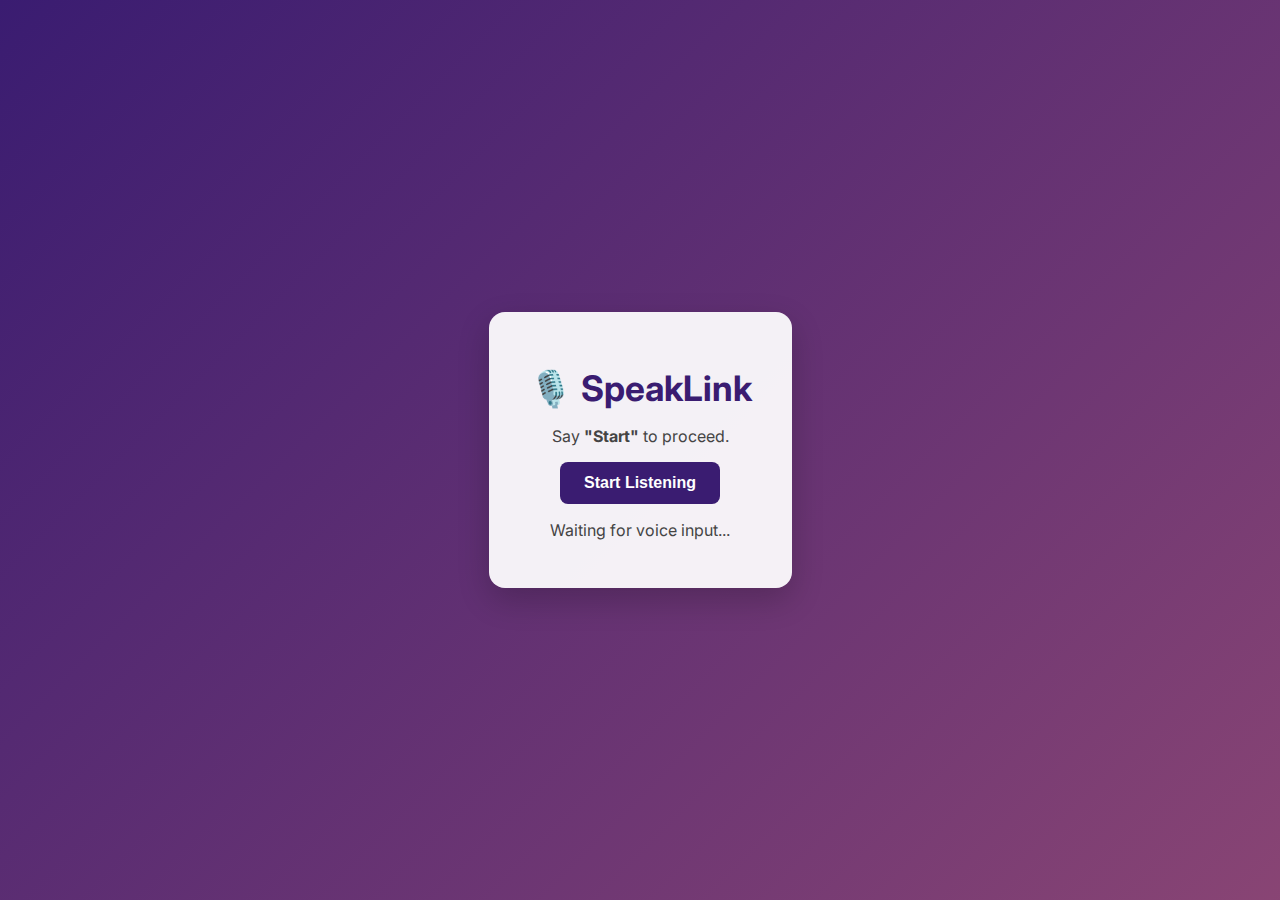
<file: speaklink/index.html>
<!DOCTYPE html>
<html lang="en">
<head>
  <meta charset="UTF-8" />
  <meta name="viewport" content="width=device-width, initial-scale=1.0"/>
  <title>SpeakLink Home</title>
  <link rel="stylesheet" href="style.css" />
</head>
<body>
  <div class="container">
    <h1>🎙️ SpeakLink</h1>
    <p>Say <strong>"Start"</strong> to proceed.</p>
    <button id="startListening">Start Listening</button>
    <p id="status">Waiting for voice input...</p>
  </div>

  <script src="voice-listener.js"></script>
</body>
</html>
</file>
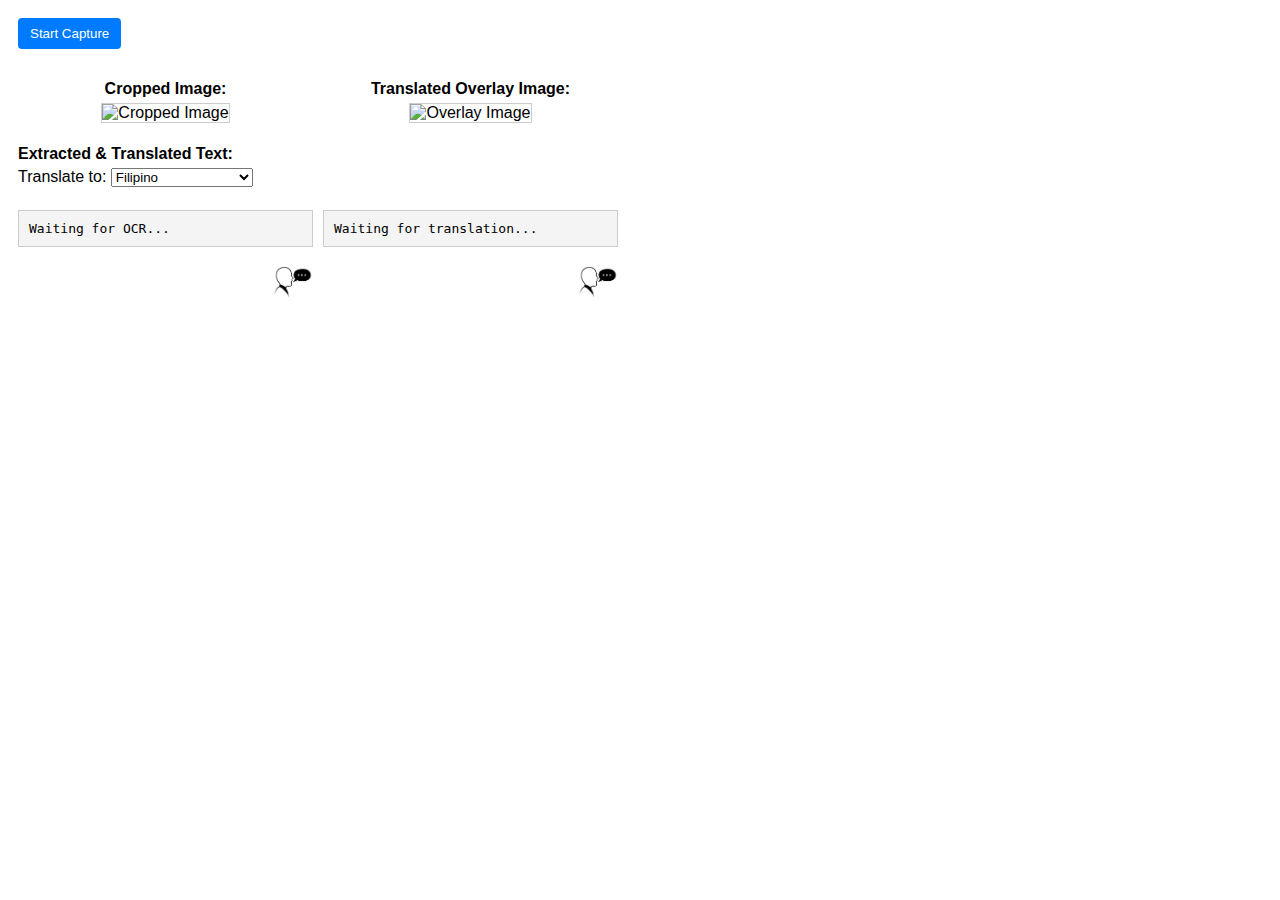
<file: speaklink-translator/popup.html>
<!DOCTYPE html>
<html>
<head>
  <title>SpeakLink Translator</title>
  <style>
    body {
      width: 600px;
      font-family: Arial, sans-serif;
      padding: 10px;
    }
    h4 {
      margin-bottom: 5px;
    }
    .image-container {
      display: flex;
      gap: 10px;
      margin-top: 10px;
    }
    .image-box {
      flex: 1;
      display: flex;
      flex-direction: column;
      align-items: center;
    }
    .image-box img {
      max-width: 100%;
      border: 1px solid #ccc;
      cursor: pointer;
    }
    .text-container {
      display: flex;
      gap: 10px;
      margin-top: 10px;
    }
    .text-box-wrapper {
      width: 50%;
      display: flex;
      flex-direction: column;
      align-items: stretch;
    }
    .text-box {
      flex: 1;
      background: #f4f4f4;
      padding: 10px;
      border: 1px solid #ccc;
      white-space: pre-wrap;
      word-wrap: break-word;
    }
    .speak-btn {
      background: none;
      border: none;
      padding: 0;
      margin-top: 5px;
      align-self: flex-end;
      cursor: pointer;
    }
    .speak-btn img {
      width: 40px;
      height: 33px;
    }
    .speak-btn:hover img {
      opacity: 0.7;
    }
    button#startCapture {
      background-color: #007bff;
      color: white;
      border: none;
      padding: 8px 12px;
      cursor: pointer;
      border-radius: 4px;
    }
    button#startCapture:hover {
      background-color: #0056b3;
    }
  </style>
</head>
<body>
  <button id="startCapture">Start Capture</button>

  <div class="image-container">
    <div class="image-box">
      <h4>Cropped Image:</h4>
      <img id="cropped-img" alt="Cropped Image">
    </div>
    <div class="image-box">
      <h4>Translated Overlay Image:</h4>
      <img id="overlay-img" alt="Overlay Image">
    </div>
  </div>

	<h4>Extracted & Translated Text:</h4>
	<div style="margin-bottom: 10px;">
	  <label for="target-lang">Translate to:</label>
	  <select id="target-lang">
		<option value="tl">Filipino</option>
		<option value="es">Spanish</option>
		<option value="fr">French</option>
		<option value="de">German</option>
		<option value="ja">Japanese</option>
		<option value="zh-CN">Chinese (Simplified)</option>
	  </select>
	</div>

	<div class="text-container">
	  <div class="text-box-wrapper">
		<pre id="ocr-result" class="text-box">Waiting for OCR...</pre>
		<button id="speak-ocr" class="speak-btn">
		  <img src="talkperson.png" alt="Speak">
		</button>
	  </div>
	  <div class="text-box-wrapper">
		<pre id="translated-result" class="text-box">Waiting for translation...</pre>
		<button id="speak-translation" class="speak-btn">
		  <img src="talkperson.png" alt="Speak">
		</button>
	  </div>
	</div>

  <script src="popup.js"></script>
  <script src="speech.js"></script>
</body>
</html>
</file>
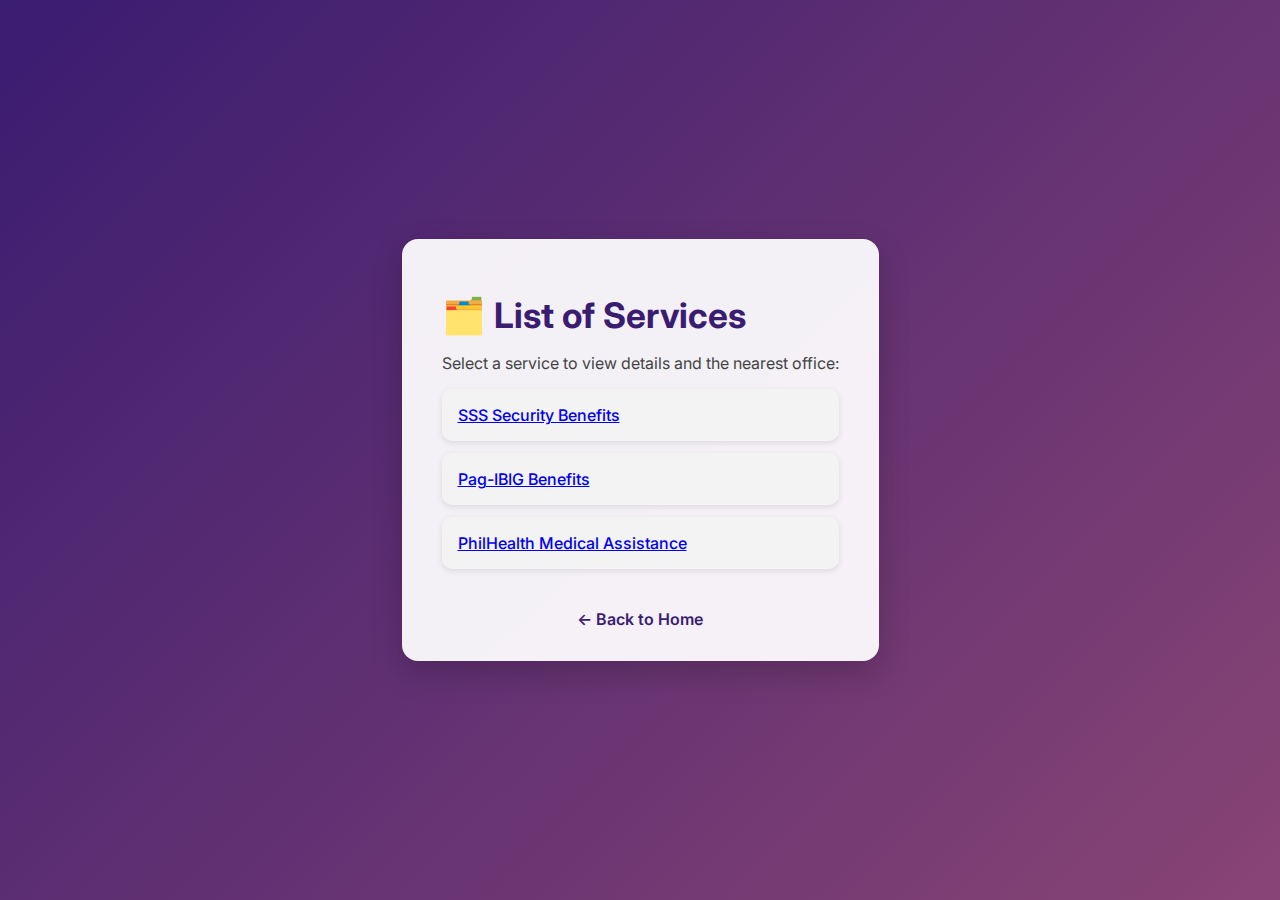
<file: speaklink/services.html>
<!DOCTYPE html>
<html lang="en">
<head>
  <meta charset="UTF-8" />
  <meta name="viewport" content="width=device-width, initial-scale=1.0"/>
  <title>List of Services - SpeakLink</title>
  <link rel="stylesheet" href="style.css" />
</head>
<body>
  <div class="container">
    <h1>🗂️ List of Services</h1>
    <p>Select a service to view details and the nearest office:</p>
		<ul class="service-list">
		  <li><a href="sss.html">SSS Security Benefits</a></li>
		  <li><a href="#">Pag-IBIG Benefits</a></li>
		  <li><a href="#">PhilHealth Medical Assistance</a></li>
		</ul>

    <div id="service-info" class="service-info" style="display: none;">
      <h3 id="service-name"></h3>
      <p>Mock Link: <a id="service-link" href="#" target="_blank"></a></p>
      <div id="map-container" style="margin-top: 1rem;">
        <iframe id="map-frame"
          width="100%"
          height="300"
          style="border:0; border-radius: 10px;"
          loading="lazy"
          allowfullscreen
          referrerpolicy="no-referrer-when-downgrade">
        </iframe>
      </div>
    </div>

    <a href="index.html" class="back">← Back to Home</a>
  </div>

  <script>
    const services = {
      1: {
        name: 'SSS Security Benefits',
        link: 'https://www.mock-sss.gov.ph'
      },
      2: {
        name: 'Pag-IBIG Benefits',
        link: 'https://www.mock-pagibig.gov.ph'
      },
      3: {
        name: 'PhilHealth Medical Assistance',
        link: 'https://www.mock-philhealth.gov.ph'
      }
    };

    function showServiceInfo(id) {
      const service = services[id];
      document.getElementById('service-name').innerText = service.name;
      document.getElementById('service-link').innerText = service.link;
      document.getElementById('service-link').href = service.link;
      document.getElementById('service-info').style.display = 'block';

      // Geolocation and mock Google Maps view
      if (navigator.geolocation) {
        navigator.geolocation.getCurrentPosition(position => {
          const lat = position.coords.latitude;
          const lng = position.coords.longitude;
          const mapUrl = `https://www.google.com/maps/embed/v1/place?key=YOUR_GOOGLE_MAPS_API_KEY&q=${encodeURIComponent(service.name)}+office&center=${lat},${lng}&zoom=13`;
          document.getElementById('map-frame').src = mapUrl;
        }, () => {
          document.getElementById('map-frame').src = 'https://maps.google.com';
        });
      } else {
        document.getElementById('map-frame').src = 'https://maps.google.com';
      }
    }
  </script>
</body>
</html>
</file>
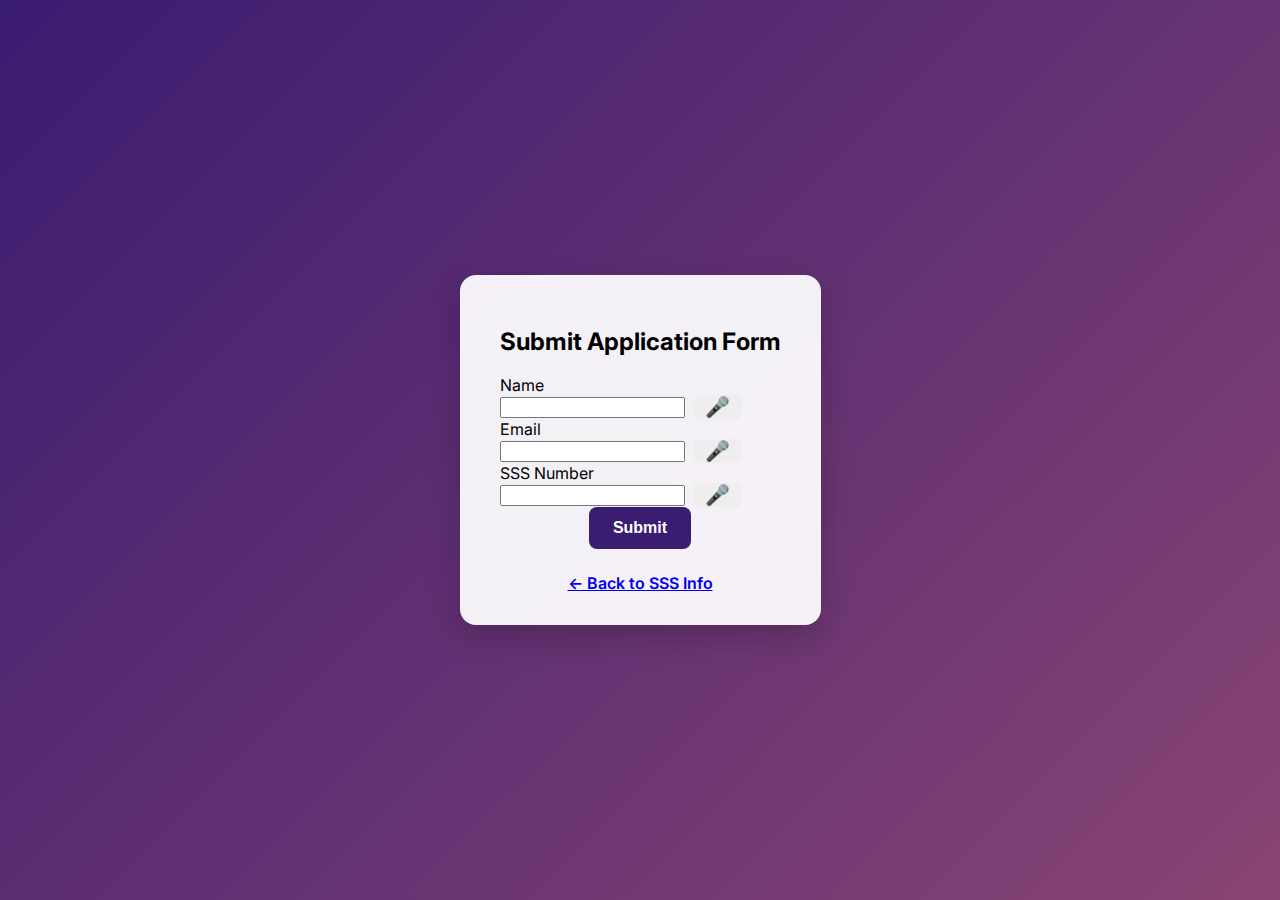
<file: speaklink/sss-form.html>
<!DOCTYPE html>
<html lang="en">
<head>
  <meta charset="UTF-8" />
  <meta name="viewport" content="width=device-width, initial-scale=1.0" />
  <title>SSS Application Form</title>
  <link rel="stylesheet" href="style.css" />
</head>
<body>
  <div class="container">
    <h2>Submit Application Form</h2>
    <form id="sssForm">
      <div class="form-group">
        <label for="name">Name</label>
        <div style="display: flex; gap: 0.5rem; align-items: center;">
          <input type="text" id="name" name="name" required />
          <button type="button" onclick="startVoiceInput('name')">🎤</button>
        </div>
      </div>
      <div class="form-group">
        <label for="email">Email</label>
        <div style="display: flex; gap: 0.5rem; align-items: center;">
          <input type="email" id="email" name="email" required />
          <button type="button" onclick="startVoiceInput('email')">🎤</button>
        </div>
      </div>
      <div class="form-group">
        <label for="sssNumber">SSS Number</label>
        <div style="display: flex; gap: 0.5rem; align-items: center;">
          <input type="text" id="sssNumber" name="sssNumber" required />
          <button type="button" onclick="startVoiceInput('sssNumber')">🎤</button>
        </div>
      </div>
      <button type="submit" id="voiceBtn">Submit</button>
    </form>

    <div id="result" style="display: none; margin-top: 2rem;">
      <h3>Submitted Information</h3>
      <p><strong>Name:</strong> <span id="result-name"></span></p>
      <p><strong>Email:</strong> <span id="result-email"></span></p>
      <p><strong>SSS Number:</strong> <span id="result-sss"></span></p>

      <h3>Isinaling Impormasyon (Filipino)</h3>
      <p><strong>Pangalan:</strong> <span id="filipino-name"></span></p>
      <p><strong>Email:</strong> <span id="filipino-email"></span></p>
      <p><strong>SSS Numero:</strong> <span id="filipino-sss"></span></p>
    </div>

    <div class="back">
      <a href="sss.html">&larr; Back to SSS Info</a>
    </div>
  </div>

  <script>
    function startVoiceInput(fieldId) {
      const recognition = new (window.SpeechRecognition || window.webkitSpeechRecognition)();
      recognition.lang = 'en-US';
      recognition.start();

      recognition.onresult = function (event) {
        const transcript = event.results[0][0].transcript;
        document.getElementById(fieldId).value = transcript;
      };
    }

    document.getElementById('sssForm').addEventListener('submit', function (e) {
      e.preventDefault();

      const name = document.getElementById('name').value;
      const email = document.getElementById('email').value;
      const sss = document.getElementById('sssNumber').value;

      document.getElementById('result-name').innerText = name;
      document.getElementById('result-email').innerText = email;
      document.getElementById('result-sss').innerText = sss;

      // Filipino Translation (simple)
      document.getElementById('filipino-name').innerText = name;
      document.getElementById('filipino-email').innerText = email;
      document.getElementById('filipino-sss').innerText = sss;

      document.getElementById('sssForm').style.display = 'none';
      document.getElementById('result').style.display = 'block';
    });
  </script>
</body>
</html>
</file>
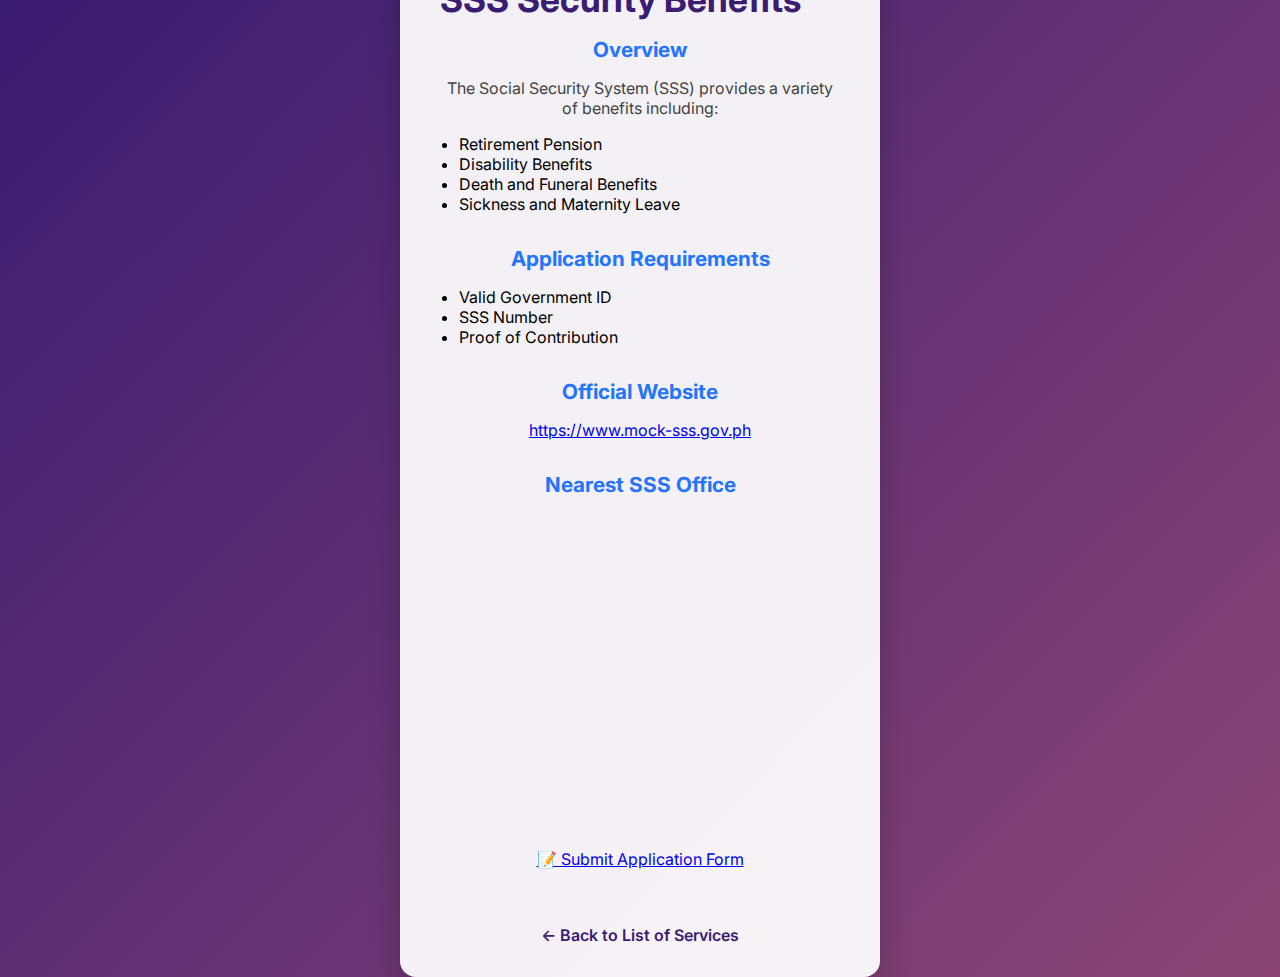
<file: speaklink/sss.html>
<!DOCTYPE html>
<html lang="en">
<head>
  <meta charset="UTF-8" />
  <meta name="viewport" content="width=device-width, initial-scale=1.0"/>
  <title>SSS Security Benefits - SpeakLink</title>
  <link rel="stylesheet" href="style.css" />
</head>
<body>
  <div class="container">
    <h1>SSS Security Benefits</h1>

    <section class="info-section">
      <h2>Overview</h2>
      <p>The Social Security System (SSS) provides a variety of benefits including:</p>
      <ul>
        <li>Retirement Pension</li>
        <li>Disability Benefits</li>
        <li>Death and Funeral Benefits</li>
        <li>Sickness and Maternity Leave</li>
      </ul>
    </section>

    <section class="info-section">
      <h2>Application Requirements</h2>
      <ul>
        <li>Valid Government ID</li>
        <li>SSS Number</li>
        <li>Proof of Contribution</li>
      </ul>
    </section>

    <section class="info-section">
      <h2>Official Website</h2>
      <p><a href="https://www.mock-sss.gov.ph" target="_blank">https://www.mock-sss.gov.ph</a></p>
    </section>

    <section class="info-section">
      <h2>Nearest SSS Office</h2>
      <div id="map-container" style="margin-top: 1rem;">
        <iframe id="map-frame"
          width="100%"
          height="300"
          style="border:0; border-radius: 10px;"
          loading="lazy"
          allowfullscreen
          referrerpolicy="no-referrer-when-downgrade">
        </iframe>
      </div>
    </section>

    <section class="info-section">
      <a href="sss-form.html" class="link">📝 Submit Application Form</a>
    </section>

    <a href="services.html" class="back">← Back to List of Services</a>
  </div>

  <script>
    // Auto-load map centered on user's location
    const officeQuery = "SSS office";

    if (navigator.geolocation) {
      navigator.geolocation.getCurrentPosition(position => {
        const lat = position.coords.latitude;
        const lng = position.coords.longitude;
        const mapUrl = `https://www.google.com/maps/embed/v1/place?key=YOUR_GOOGLE_MAPS_API_KEY&q=${encodeURIComponent(officeQuery)}&center=${lat},${lng}&zoom=13`;
        document.getElementById('map-frame').src = mapUrl;
      }, () => {
        document.getElementById('map-frame').src = 'https://maps.google.com';
      });
    } else {
      document.getElementById('map-frame').src = 'https://maps.google.com';
    }
  </script>
</body>
</html>
</file>
<file: speaklink/style.css>
@import url('https://fonts.googleapis.com/css2?family=Inter:wght@400;600&display=swap');

body {
  font-family: 'Inter', sans-serif;
  margin: 0;
  padding: 0;
  background: linear-gradient(135deg, #3a1c71, #d76d77, #ffaf7b);
  background-size: 400% 400%;
  animation: gradientBG 15s ease infinite;
  height: 100vh;
  display: flex;
  justify-content: center;
  align-items: center;
}

@keyframes gradientBG {
  0% {background-position: 0% 50%;}
  50% {background-position: 100% 50%;}
  100% {background-position: 0% 50%;}
}

.container {
  background: #ffffffee;
  padding: 2rem 2.5rem;
  border-radius: 16px;
  max-width: 400px;
  text-align: center;
  box-shadow: 0 12px 32px rgba(0,0,0,0.2);
}

h1 {
  font-size: 2.2rem;
  color: #3a1c71;
  margin-bottom: 1rem;
}

p {
  font-size: 1rem;
  color: #444;
  margin-bottom: 1rem;
}

button {
  padding: 0.75rem 1.5rem;
  font-size: 1rem;
  font-weight: 600;
  border: none;
  border-radius: 8px;
  background: #3a1c71;
  color: #fff;
  cursor: pointer;
  transition: background 0.3s;
}

button:hover {
  background: #5e308f;
}
.service-list {
  list-style: none;
  padding-left: 0;
  margin-top: 1rem;
  text-align: left;
}

.service-list li {
  background: #f3f3f3;
  padding: 1rem;
  margin-bottom: 0.75rem;
  border-radius: 10px;
  font-weight: 500;
  box-shadow: 0 2px 6px rgba(0,0,0,0.1);
  transition: background-color 0.3s;
}

.service-list li:hover {
  background-color: #e0e0ff;
  cursor: pointer;
}

.back {
  display: inline-block;
  margin-top: 1.5rem;
  color: #3a1c71;
  text-decoration: none;
  font-weight: 600;
}

.back:hover {
  text-decoration: underline;
}

.info-section {
  margin-bottom: 2rem;
}

.info-section ul {
  text-align: left;
  padding-left: 1.2rem;
}

.info-section h2 {
  margin-bottom: 0.5rem;
  color: #2575fc;
  font-size: 1.3rem;
}

form button[type="button"] {
  padding: 0 0.75rem;
  font-size: 1.25rem;
  border: none;
  border-radius: 6px;
  background-color: #eeeeee;
  cursor: pointer;
}

form button[type="button"]:hover {
  background-color: #dddddd;
}

 .form-row {
      display: flex;
      align-items: center;
      gap: 0.5rem;
    }

    .form-row input {
      flex: 1;
    }

    .mic-button {
      background: #2575fc;
      color: white;
      border: none;
      border-radius: 6px;
      padding: 0.5rem 0.75rem;
      cursor: pointer;
      font-weight: bold;
      transition: background 0.3s;
    }

    .mic-button:hover {
      background: #1a5be2;
    }

    .form-group {
      text-align: left;
    }

    h1 {
      text-align: left;
    }
</file>
